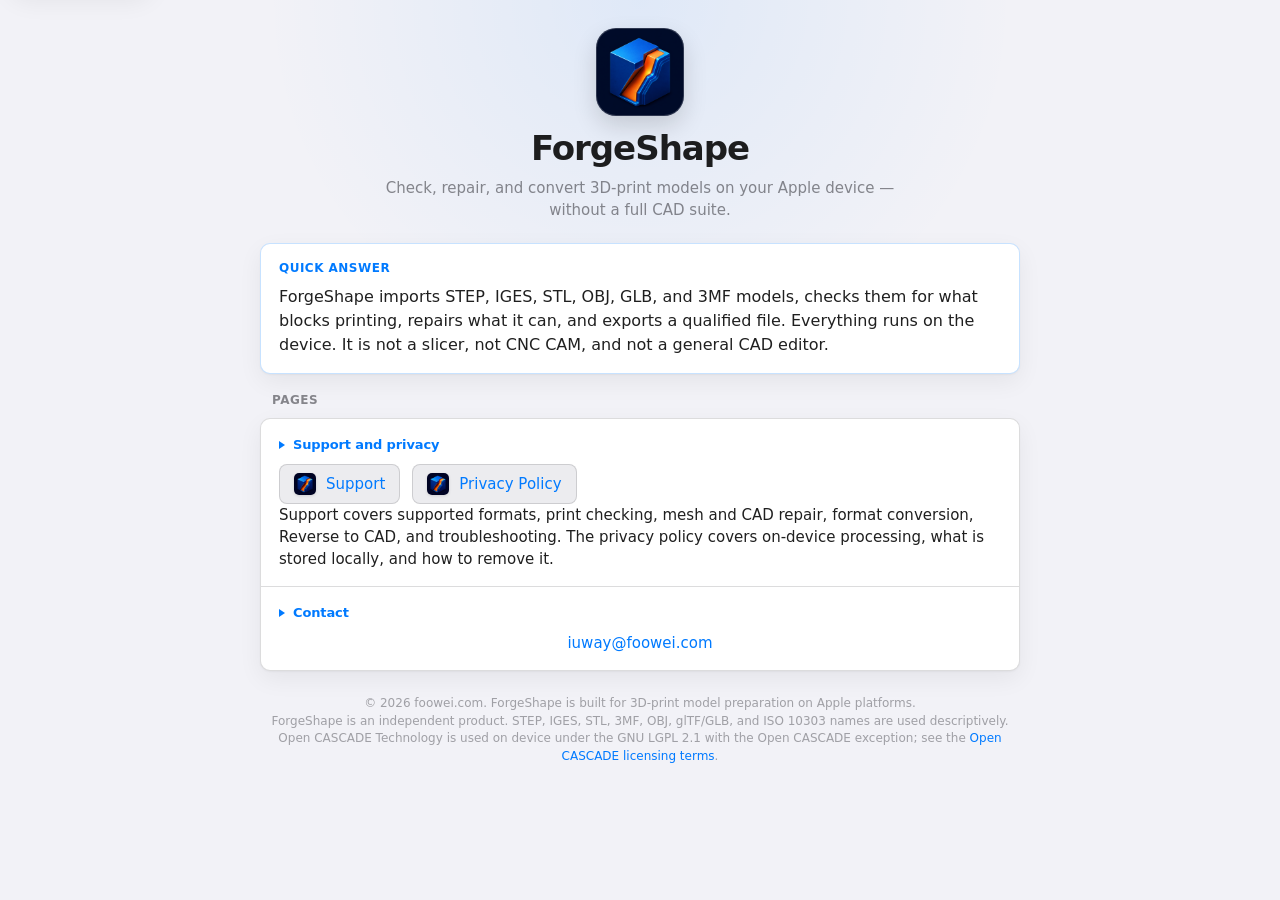
<file: index.html>
<!DOCTYPE html>
<html lang="en">
<head>
    <meta charset="UTF-8">
    <meta name="viewport" content="width=device-width, initial-scale=1.0">
    <title>ForgeShape - Support and Privacy</title>
    <meta name="description" content="Support and privacy information for ForgeShape, an on-device 3D-print model checking, repair, and format conversion app for Mac, iPhone, iPad, and Apple Vision Pro.">
    <meta name="robots" content="index, follow">
    <link rel="canonical" href="https://h53d.github.io/fs/">
    <meta property="og:type" content="website">
    <meta property="og:title" content="ForgeShape">
    <meta property="og:description" content="Support and privacy information for ForgeShape.">
    <meta property="og:url" content="https://h53d.github.io/fs/">
    <meta property="og:image" content="https://h53d.github.io/fs/macOS512.png">
    <meta name="twitter:card" content="summary">
    <meta name="twitter:title" content="ForgeShape">
    <meta name="twitter:description" content="Support and privacy information for ForgeShape.">
    <link rel="apple-touch-icon" href="./macOS512.png">
    <link rel="icon" type="image/png" sizes="64x64" href="./icon64.png">
    <link rel="icon" type="image/png" sizes="512x512" href="./macOS512.png">
    <meta name="theme-color" content="#f2f2f7" media="(prefers-color-scheme: light)">
    <meta name="theme-color" content="#000000" media="(prefers-color-scheme: dark)">
    <link rel="stylesheet" href="./fs.css">
    <script type="application/ld+json">{"@context":"https://schema.org","@type":"WebPage","name":"ForgeShape - Support and Privacy","url":"https://h53d.github.io/fs/","description":"Support, FAQ, and product information for ForgeShape. STL, STEP check and convert on device.","about":{"@type":"SoftwareApplication","name":"ForgeShape","operatingSystem":"iOS, iPadOS, macOS","applicationCategory":"UtilitiesApplication"}}</script>
</head>
<body>
    <a class="skip-link" href="#content">Skip to content</a>
    <main class="page-shell" id="content">
        <header class="hero">
            <div class="hero-icon" aria-hidden="true"></div>
            <h1 class="page-title">ForgeShape</h1>
            <p class="page-subtitle">Check, repair, and convert 3D-print models on your Apple device — without a full CAD suite.</p>
        </header>

        <section class="quick-answer" aria-labelledby="quick-answer-label">
            <span class="quick-answer-label" id="quick-answer-label">Quick answer</span>
            <p>ForgeShape imports STEP, IGES, STL, OBJ, GLB, and 3MF models, checks them for what blocks printing, repairs what it can, and exports a qualified file. Everything runs on the device. It is not a slicer, not CNC CAM, and not a general CAD editor.</p>
        </section>

        <div class="section-group">
            <div class="section-group-title">Pages</div>
            <div class="group-card">
                <section class="group-item" aria-labelledby="pages">
                    <h2 class="section-heading" id="pages">Support and privacy</h2>
                    <div class="related-links">
                        <a class="related-text-link" href="./support.html">
                            <img class="related-link-icon" src="./icon64.png" alt="" width="22" height="22" aria-hidden="true">
                            <span>Support</span>
                        </a>
                        <a class="related-text-link" href="./policy.html">
                            <img class="related-link-icon" src="./icon64.png" alt="" width="22" height="22" aria-hidden="true">
                            <span>Privacy Policy</span>
                        </a>
                    </div>
                    <p>Support covers supported formats, print checking, mesh and CAD repair, format conversion, Reverse to CAD, and troubleshooting. The privacy policy covers on-device processing, what is stored locally, and how to remove it.</p>
                </section>

                <section class="group-item contact-panel" aria-labelledby="contact">
                    <h2 class="section-heading" id="contact">Contact</h2>
                    <p><a href="mailto:iuway@foowei.com">iuway@foowei.com</a></p>
                </section>
            </div>
        </div>

        <footer class="page-footer">
            <p>&copy; 2026 foowei.com. ForgeShape is built for 3D-print model preparation on Apple platforms.</p>
            <p class="page-footer-legal">ForgeShape is an independent product. STEP, IGES, STL, 3MF, OBJ, glTF/GLB, and ISO 10303 names are used descriptively. Open CASCADE Technology is used on device under the GNU LGPL 2.1 with the Open CASCADE exception; see the <a href="https://dev.opencascade.org/resources/licensing" target="_blank" rel="noopener noreferrer">Open CASCADE licensing terms</a>.</p>
        </footer>
    </main>
</body>
</html>
</file>
<file: fs.css>
:root {
    color-scheme: light dark;

    --tint: #007aff;
    --tint-soft: rgba(0, 122, 255, 0.12);
    --tint-border: rgba(0, 122, 255, 0.22);

    --bg-grouped: #f2f2f7;
    --bg-elevated: #ffffff;
    --bg-material: rgba(255, 255, 255, 0.78);
    --bg-viewport: #ececef;

    --text-label: rgba(0, 0, 0, 0.88);
    --text-secondary: rgba(60, 60, 67, 0.6);
    --text-tertiary: rgba(60, 60, 67, 0.45);

    --separator: rgba(60, 60, 67, 0.18);
    --shadow-elevated: 0 1px 2px rgba(0, 0, 0, 0.04), 0 8px 24px rgba(0, 0, 0, 0.06);

    --radius-card: 10px;
    --radius-row: 8px;
    --radius-capsule: 999px;

    --font-display: -apple-system, BlinkMacSystemFont, "SF Pro Display", "Segoe UI", system-ui, sans-serif;
    --font-text: -apple-system, BlinkMacSystemFont, "SF Pro Text", "Segoe UI", system-ui, sans-serif;
}

@media (prefers-color-scheme: dark) {
    :root {
        --bg-grouped: #000000;
        --bg-elevated: #1c1c1e;
        --bg-material: rgba(28, 28, 30, 0.78);
        --bg-viewport: #111113;

        --text-label: #f5f5f7;
        --text-secondary: rgba(235, 235, 245, 0.6);
        --text-tertiary: rgba(235, 235, 245, 0.38);

        --separator: rgba(84, 84, 88, 0.36);
        --shadow-elevated: 0 1px 2px rgba(0, 0, 0, 0.28), 0 10px 28px rgba(0, 0, 0, 0.32);
    }
}

* {
    box-sizing: border-box;
}

html,
body {
    margin: 0;
    min-height: 100%;
}

body {
    font-family: var(--font-text);
    font-size: 15px;
    line-height: 1.47;
    color: var(--text-label);
    background:
        radial-gradient(circle at top, rgba(0, 122, 255, 0.08), transparent 34%),
        var(--bg-grouped);
}

a {
    color: var(--tint);
    text-decoration: none;
}

a:hover {
    text-decoration: underline;
}

.page-shell {
    width: min(760px, calc(100% - 32px));
    margin: 0 auto;
    padding: 28px 0 48px;
    animation: pageFadeIn 0.42s ease-out;
}

@keyframes pageFadeIn {
    from {
        opacity: 0;
        transform: translateY(8px);
    }

    to {
        opacity: 1;
        transform: translateY(0);
    }
}

.top-bar {
    display: flex;
    align-items: center;
    justify-content: space-between;
    gap: 12px;
    margin-bottom: 18px;
    padding: 10px 14px;
    border: 1px solid var(--separator);
    border-radius: var(--radius-capsule);
    background: var(--bg-material);
    backdrop-filter: blur(20px) saturate(180%);
    -webkit-backdrop-filter: blur(20px) saturate(180%);
    box-shadow: var(--shadow-elevated);
}

.top-bar-brand {
    display: inline-flex;
    align-items: center;
    gap: 10px;
    min-width: 0;
    color: inherit;
    text-decoration: none;
}

.top-bar-brand:hover {
    text-decoration: none;
}

.top-bar-icon {
    width: 28px;
    height: 28px;
    border-radius: 7px;
    background: url("./macOS512.png") center / cover no-repeat;
    box-shadow: 0 2px 8px rgba(0, 0, 0, 0.14);
    flex: 0 0 auto;
}

.top-bar-title {
    font-family: var(--font-display);
    font-size: 13px;
    font-weight: 600;
    letter-spacing: -0.01em;
    white-space: nowrap;
    overflow: hidden;
    text-overflow: ellipsis;
}

.top-bar-pill {
    display: inline-flex;
    align-items: center;
    gap: 6px;
    padding: 6px 12px;
    border-radius: var(--radius-capsule);
    background: var(--tint-soft);
    color: var(--tint);
    font-size: 12px;
    font-weight: 600;
    white-space: nowrap;
}

.top-bar .app-store-badge-link {
    flex: 0 0 auto;
}

.top-bar .app-store-badge {
    height: 32px;
}

.hero {
    text-align: center;
    margin-bottom: 22px;
}

.hero-icon {
    width: 88px;
    height: 88px;
    margin: 0 auto 14px;
    border-radius: 20px;
    background: url("./macOS512.png") center / cover no-repeat;
    box-shadow:
        0 10px 24px rgba(0, 0, 0, 0.14),
        0 0 0 1px rgba(255, 255, 255, 0.18) inset;
}

.page-title {
    margin: 0;
    font-family: var(--font-display);
    font-size: clamp(28px, 5vw, 34px);
    font-weight: 700;
    letter-spacing: -0.03em;
    line-height: 1.08;
}

.page-subtitle {
    margin: 10px auto 0;
    max-width: 34rem;
    color: var(--text-secondary);
    font-size: 15px;
}

.meta-line {
    margin-top: 8px;
    color: var(--text-tertiary);
    font-size: 13px;
}

.callout {
    margin-bottom: 18px;
    padding: 16px 18px;
    border-radius: var(--radius-card);
    border: 1px solid var(--tint-border);
    background:
        linear-gradient(180deg, var(--tint-soft), transparent 120%),
        var(--bg-elevated);
    box-shadow: var(--shadow-elevated);
    text-align: center;
}

.callout p {
    margin: 8px 0 0;
}

.callout strong {
    color: var(--tint);
}

.quick-answer {
    margin: 0 0 18px;
    padding: 16px 18px;
    border-radius: var(--radius-card);
    border: 1px solid var(--tint-border);
    background: var(--bg-elevated);
    box-shadow: var(--shadow-elevated);
}

.quick-answer-label {
    display: block;
    margin-bottom: 8px;
    color: var(--tint);
    font-size: 12px;
    font-weight: 700;
    letter-spacing: 0.04em;
    text-transform: uppercase;
}

.quick-answer p {
    margin: 0;
    font-size: 16px;
    line-height: 1.5;
}

.faq-item h3 {
    margin: 0 0 8px;
    font-family: var(--font-display);
    font-size: 15px;
    font-weight: 600;
    letter-spacing: -0.01em;
    color: var(--text-label);
}

.faq-item p {
    margin: 0;
    color: var(--text-secondary);
}

.related-links {
    display: flex;
    flex-wrap: wrap;
    align-items: center;
    gap: 12px;
}

.related-text-link {
    display: inline-flex;
    align-items: center;
    gap: 10px;
    height: 40px;
    padding: 0 14px;
    box-sizing: border-box;
    border: 1px solid var(--separator);
    border-radius: var(--radius-row);
    background: var(--bg-viewport);
    font-size: 15px;
    font-weight: 500;
    line-height: 1;
    text-decoration: none;
}

.related-link-icon {
    display: block;
    width: 22px;
    height: 22px;
    border-radius: 5px;
    flex: 0 0 auto;
    box-shadow: 0 1px 3px rgba(0, 0, 0, 0.12);
}

.related-text-link:hover {
    border-color: var(--tint-border);
    text-decoration: none;
}

.app-store-badge-link {
    display: inline-block;
    line-height: 0;
    text-decoration: none;
}

.app-store-badge-link:hover {
    text-decoration: none;
    opacity: 0.88;
}

.app-store-badge {
    display: block;
    width: auto;
    height: 40px;
}

.related-links a.related-text-link:hover {
    border-color: var(--tint-border);
    text-decoration: none;
}

.section-group {
    margin-bottom: 18px;
}

.section-group-title {
    margin: 0 0 8px 12px;
    color: var(--text-secondary);
    font-size: 12px;
    font-weight: 600;
    letter-spacing: 0.04em;
    text-transform: uppercase;
}

.group-card {
    overflow: hidden;
    border: 1px solid var(--separator);
    border-radius: var(--radius-card);
    background: var(--bg-elevated);
    box-shadow: var(--shadow-elevated);
}

.group-item {
    padding: 16px 18px;
}

.group-item + .group-item {
    border-top: 1px solid var(--separator);
}

.section-heading {
    display: flex;
    align-items: center;
    gap: 8px;
    margin: 0 0 10px;
    color: var(--tint);
    font-family: var(--font-display);
    font-size: 13px;
    font-weight: 600;
    letter-spacing: -0.01em;
}

.section-heading::before {
    content: "";
    width: 0;
    height: 0;
    border-top: 4px solid transparent;
    border-bottom: 4px solid transparent;
    border-left: 6px solid currentColor;
}

.group-item p {
    margin: 0 0 10px;
}

.group-item p:last-child {
    margin-bottom: 0;
}

.bullet-list,
.feature-list {
    margin: 0;
    padding: 0;
    list-style: none;
}

.bullet-list li,
.feature-list li {
    position: relative;
    margin: 0 0 8px;
    padding-left: 22px;
}

.bullet-list li::before,
.feature-list li::before {
    content: "";
    position: absolute;
    left: 0;
    top: 0.62em;
    width: 6px;
    height: 6px;
    border-radius: 50%;
    background: var(--tint);
    transform: translateY(-50%);
}

.feature-list li strong {
    color: var(--text-label);
}

.spec-list {
    display: grid;
    gap: 8px;
    color: var(--text-secondary);
    font-size: 14px;
}

.spec-item {
    display: flex;
    gap: 8px;
    align-items: flex-start;
}

.spec-item::before {
    content: "•";
    color: var(--tint);
    font-weight: 700;
    line-height: 1.2;
}

.contact-panel {
    text-align: center;
}

.contact-panel p {
    margin: 0 0 10px;
}

.contact-panel p:last-child {
    margin-bottom: 0;
}

code {
    padding: 0.12em 0.38em;
    border-radius: 6px;
    background: var(--bg-viewport);
    font-family: ui-monospace, SFMono-Regular, Menlo, monospace;
    font-size: 0.92em;
}

.page-footer {
    margin-top: 24px;
    text-align: center;
    color: var(--text-tertiary);
    font-size: 12px;
}

.page-footer p {
    margin: 0;
}

.page-footer-legal {
    margin-top: 10px;
    width: 100%;
    line-height: 1.45;
}

@media (max-width: 640px) {
    .page-shell {
        width: min(100%, calc(100% - 20px));
        padding-top: 18px;
    }

    .top-bar {
        flex-direction: column;
        align-items: stretch;
        border-radius: var(--radius-card);
    }

    .top-bar-pill {
        justify-content: center;
    }

    .top-bar .app-store-badge-link {
        align-self: center;
    }

    .hero-icon {
        width: 76px;
        height: 76px;
        border-radius: 18px;
    }
}

.skip-link {
    position: absolute;
    left: 8px;
    top: -48px;
    z-index: 10;
    padding: 10px 16px;
    border-radius: var(--radius-capsule);
    background: var(--bg-elevated);
    color: var(--tint);
    font-family: var(--font-text);
    font-size: 15px;
    text-decoration: none;
    box-shadow: var(--shadow-elevated);
    transition: top 0.15s ease;
}

.skip-link:focus {
    top: 8px;
}
</file>
